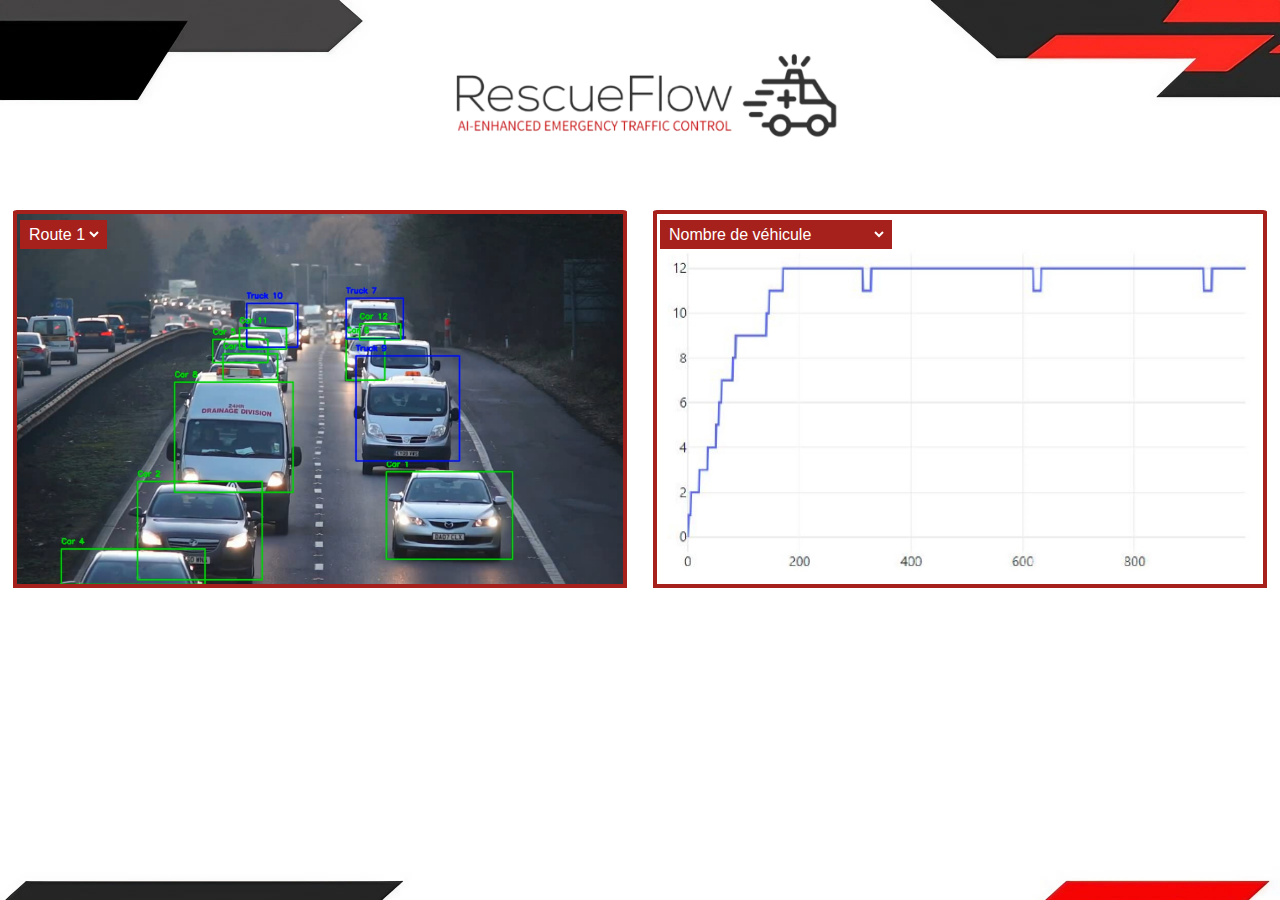
<file: index.html>
<!DOCTYPE html>
<html>
<head>
  <style>
    body {
      font-family: Arial, sans-serif;
      margin: 0;
      padding: 0;
      background-image: url("Background].jpg"); /* Replace "background-image.jpg" with your own image path */
      background-size: cover;
    }

    h1 {
      text-align: center;
    }

    .container {
      display: flex;
      flex-wrap: wrap;
      justify-content: center;
      margin-top: 50px;
    }

    .photo {
      position: relative;
      margin: 10px;
      flex: 1;
      display: flex;
      flex-direction: column;
      align-items: center;
      border-radius: 7px; /* Adjust the value to make the borders more or less round */
      overflow: hidden; /* Clip the content within the rounded borders */
    }

    .dropdown {
      position: absolute;
      top: 10px;
      left: 10px;
      z-index: 1;
      background-color: #a6211c;
      padding: 5px;
      border-radius: 0;
    }

    .dropdown select {
      border: none;
      color: #ffffff;
      font-size: 16px;
      background-color: #a6211c;
    }

    .photo img {
      height: calc(100% - 6px);
      width: calc(100% - 6px);
      object-fit: cover;
    }

    .bordered-img {
      border: 4px solid #a6211c;
      box-sizing: border-box;
      height: 100%;
      width: 100%;
      object-fit: cover;
    }

    .middle-image {
      flex: 1;
      display: flex;
      justify-content: center;
      align-items: center;
    }

    .middle-image img {
      height: 100px;
      max-width: 100%;
    }
  </style>
</head>
<body>
  <div class="container">
    <div class="middle-image">
      <img src="LOgo.png" alt="Middle Image">
    </div>
  </div>

  <div class="container">
    <div class="photo">
      <div class="dropdown">
        <select>
          <option value="option1">Route 1</option>
          <option value="option2">Route 2</option>
          <option value="option3">Route 3</option>
          <option value="option3">Route 4</option>
        </select>
      </div>
      <img class="bordered-img" src="Blabla.png" alt="Photo 1">
    </div>
    <div class="photo">
      <div class="dropdown">
        <select>
          <option value="option1">Nombre de véhicule</option>
          <option value="option3">Temps d'attente moyen</option>
          <option value="option2">Émissions CO2</option>
          <option value="option3">Consommation de carburant</option>
        </select>
      </div>
      <img class="bordered-img" src="WhatsApp Image 2023-06-20 à 20.19.36.jpg" alt="Photo 2">
    </div>
  </div>
</body>
</html>
</file>
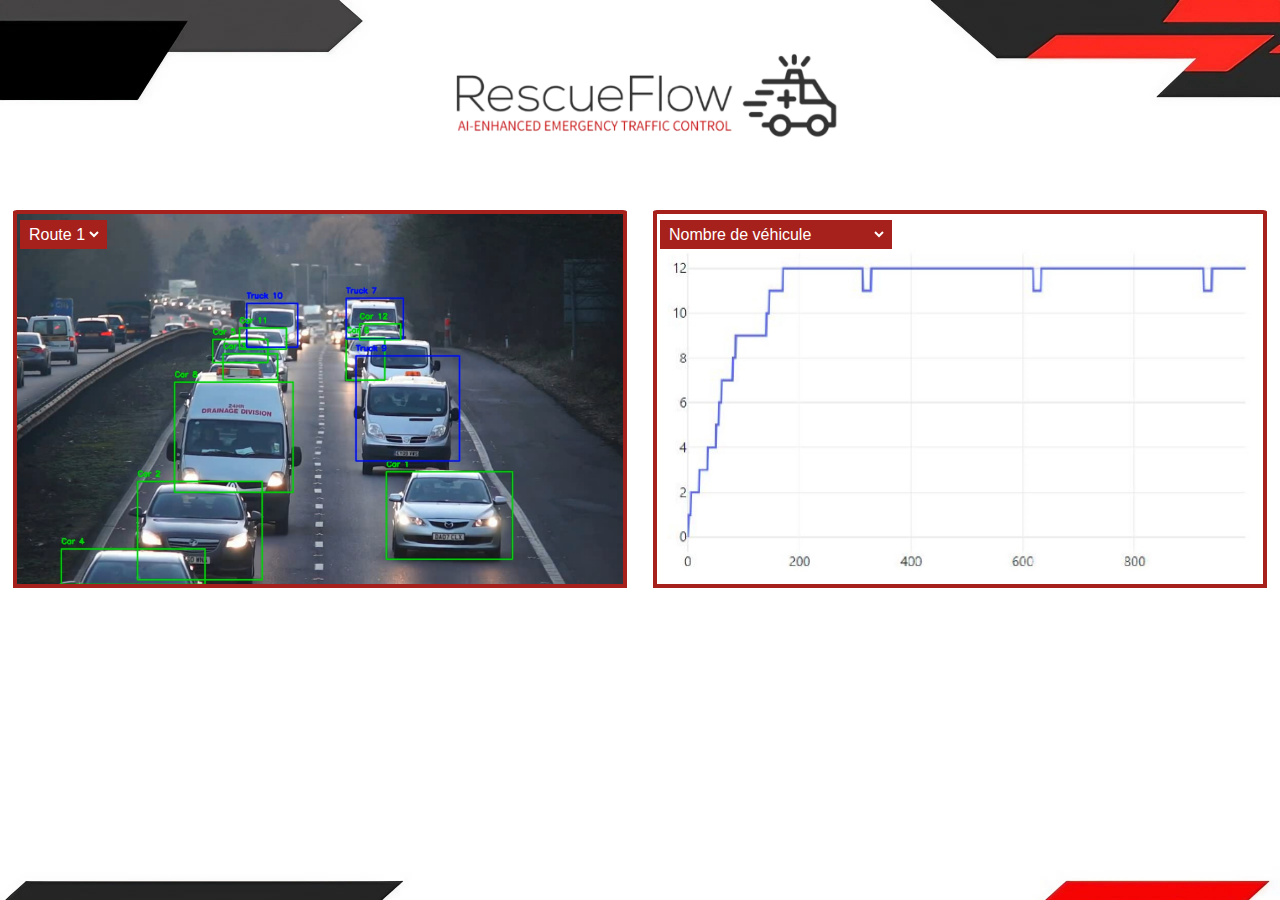
<file: index_copie.html>
<!DOCTYPE html>
<html>
<head>
  <style>
    body {
      font-family: Arial, sans-serif;
      margin: 0;
      padding: 0;
      background-image: url("Background].jpg"); /* Replace "background-image.jpg" with your own image path */
      background-size: cover;
    }

    h1 {
      text-align: center;
    }

    .container {
      display: flex;
      flex-wrap: wrap;
      justify-content: center;
      margin-top: 50px;
    }

    .photo {
      position: relative;
      margin: 10px;
      flex: 1;
      display: flex;
      flex-direction: column;
      align-items: center;
      border-radius: 7px; /* Adjust the value to make the borders more or less round */
      overflow: hidden; /* Clip the content within the rounded borders */
    }

    .dropdown {
      position: absolute;
      top: 10px;
      left: 10px;
      z-index: 1;
      background-color: #a6211c;
      padding: 5px;
      border-radius: 0;
    }

    .dropdown select {
      border: none;
      color: #ffffff;
      font-size: 16px;
      background-color: #a6211c;
    }

    .photo img {
      height: calc(100% - 6px);
      width: calc(100% - 6px);
      object-fit: cover;
    }

    .bordered-img {
      border: 4px solid #a6211c;
      box-sizing: border-box;
      height: 100%;
      width: 100%;
      object-fit: cover;
    }

    .middle-image {
      flex: 1;
      display: flex;
      justify-content: center;
      align-items: center;
    }

    .middle-image img {
      height: 100px;
      max-width: 100%;
    }
  </style>
</head>
<body>
  <div class="container">
    <div class="middle-image">
      <img src="LOgo.png" alt="Middle Image">
    </div>
  </div>

  <div class="container">
    <div class="photo">
      <div class="dropdown">
        <select>
          <option value="option1">Route 1</option>
          <option value="option2">Route 2</option>
          <option value="option3">Route 3</option>
          <option value="option3">Route 4</option>
        </select>
      </div>
      <img class="bordered-img" src="Blabla.png" alt="Photo 1">
    </div>
    <div class="photo">
      <div class="dropdown">
        <select>
          <option value="option1">Nombre de véhicule</option>
          <option value="option3">Temps d'attente moyen</option>
          <option value="option2">Émissions CO2</option>
          <option value="option3">Consommation de carburant</option>
        </select>
      </div>
      <img class="bordered-img" src="WhatsApp Image 2023-06-20 à 20.19.36.jpg" alt="Photo 2">
    </div>
  </div>
</body>
</html>
</file>
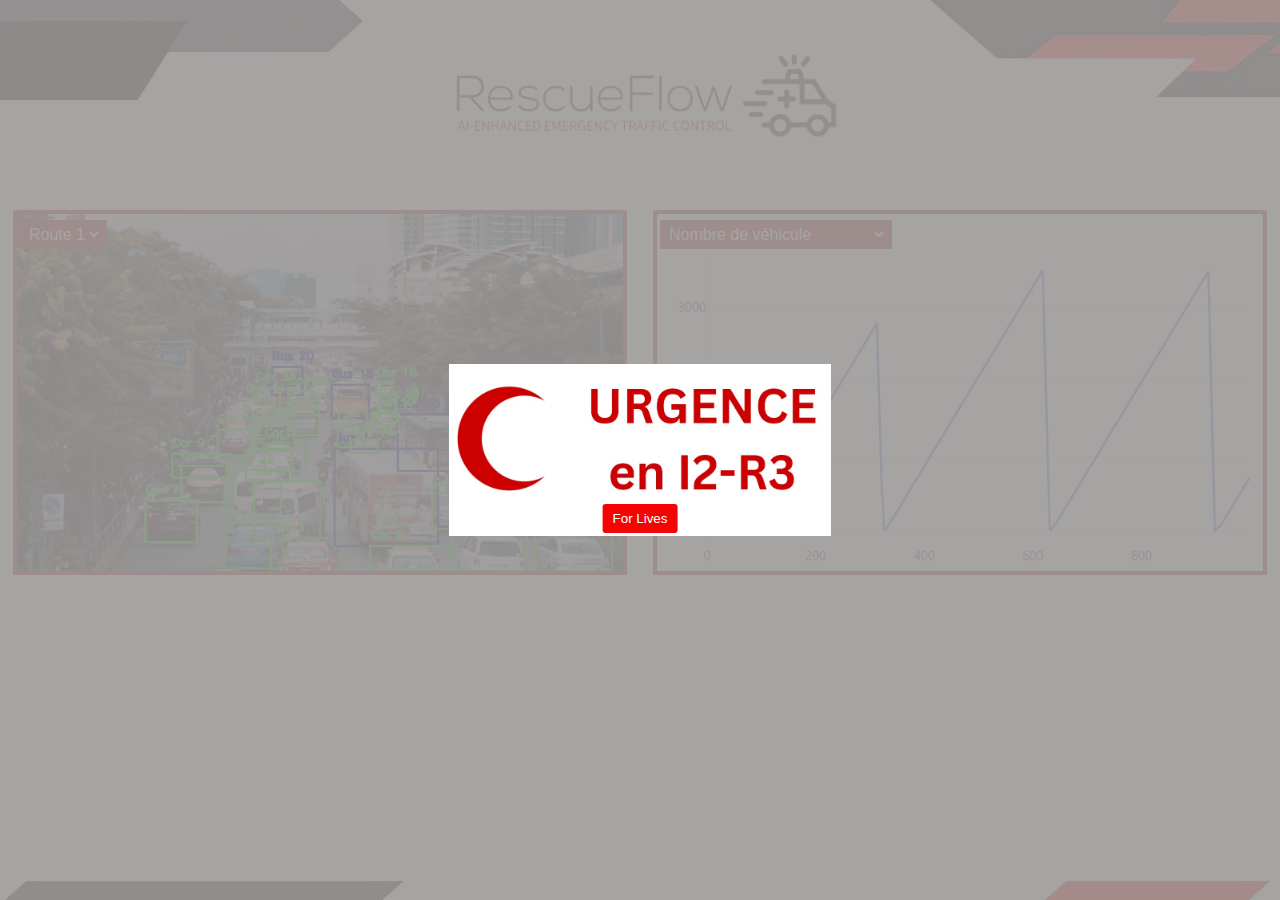
<file: Popup_copie.html>
<!DOCTYPE html>
<html>
<head>
  <style>
        body {
      font-family: Arial, sans-serif;
      margin: 0;
      padding: 0;
      background-image: url("Background].jpg"); /* Replace "background-image.jpg" with your own image path */
      background-size: cover;
      background-color: rgba(195, 194, 194, 0.9);
    }

    h1 {
      text-align: center;
    }

    .container {
      display: flex;
      flex-wrap: wrap;
      justify-content: center;
      margin-top: 50px;
    }

    .photo {
      position: relative;
      margin: 10px;
      flex: 1;
      display: flex;
      flex-direction: column;
      align-items: center;
      border-radius: 7px; /* Adjust the value to make the borders more or less round */
      overflow: hidden; /* Clip the content within the rounded borders */
    }

    .dropdown {
      position: absolute;
      top: 10px;
      left: 10px;
      z-index: 1;
      background-color: #a6211c;
      padding: 5px;
      border-radius: 0;
    }

    .dropdown select {
      border: none;
      color: #ffffff;
      font-size: 16px;
      background-color: #a6211c;
    }

    .photo img {
      height: calc(100% - 6px);
      width: calc(100% - 6px);
      object-fit: cover;
    }

    .bordered-img {
      border: 4px solid #a6211c;
      box-sizing: border-box;
      height: 100%;
      width: 100%;
      object-fit: cover;
    }

    .middle-image {
      flex: 1;
      display: flex;
      justify-content: center;
      align-items: center;
    }

    .middle-image img {
      height: 100px;
      max-width: 100%;
    }
    /* CSS for the pop-up */
    .popup {
      position: fixed;
      top: 0;
      left: 0;
      width: 100%;
      height: 100%;
      background-color: rgba(156, 153, 153, 0.9); /* Semi-transparent background */
      display: flex;
      justify-content: center;
      align-items: center;
      z-index: 9999;
    }

    .popup-content {
      position: relative;
      max-width: 80%;
      max-height: 80%;
      overflow: hidden;
    }

    .popup-image {
      display: block;
      max-width: 40%;
      max-height: 40%;
      margin: 0 auto;
    }

    .close-button {
      position: absolute;
      bottom: 3px;
      left: 50%;
      transform: translateX(-50%);
      background-color: #f50404;
      color: #fff;
      padding: 7px 10px;
      border: none;
      border-radius: 3px;
      cursor: pointer;
    }

    .close-button:hover {
      background-color: #c40000;
      border: none;
      color: #ffffff;
      font-size: 16px;
      background-color: #a6211c;
    }
  </style>
</head>
<body>
  <div class="container">
    <div class="middle-image">
      <img src="LOgo.png" alt="Middle Image">
    </div>
  </div>

  <div class="container">
    <div class="photo">
      <div class="dropdown">
        <select>
          <option value="option1">Route 1</option>
          <option value="option2">Route 2</option>
          <option value="option3">Route 3</option>
          <option value="option3">Route 4</option>
        </select>
      </div>
      <img class="bordered-img" src="Route3.png" alt="Photo 1" onclick="openPopup('Blabla.png')">
    </div>
    <div class="photo">
      <div class="dropdown">
        <select>
          <option value="option1">Nombre de véhicule</option>
          <option value="option3">Temps d'attente moyen</option>
          <option value="option2">Émissions CO2</option>
          <option value="option3">Consommation de carburant</option>
        </select>
      </div>
      <img class="bordered-img" src="Waitingtime.jpg" alt="Photo 2" onclick="openPopup('WhatsApp Image 2023-06-20 à 20.19.36.jpg')">
    </div>
  </div>

  <div class="popup" id="popup" onclick="closePopup()">
    <div class="popup-content">
      <img class="popup-image" src="Hilal.jpg" alt="Popup Image">
      <button class="close-button">For Lives</button>
    </div>
  </div>

  <script>
    function openPopup(imageSrc) {
      var popupImage = document.querySelector('.popup-image');
      popupImage.src = imageSrc;
      document.getElementById("popup").style.display = "flex";
    }

    function closePopup() {
      document.getElementById("popup").style.display = "none";
    }
  </script>
</body>
</html>
</file>
